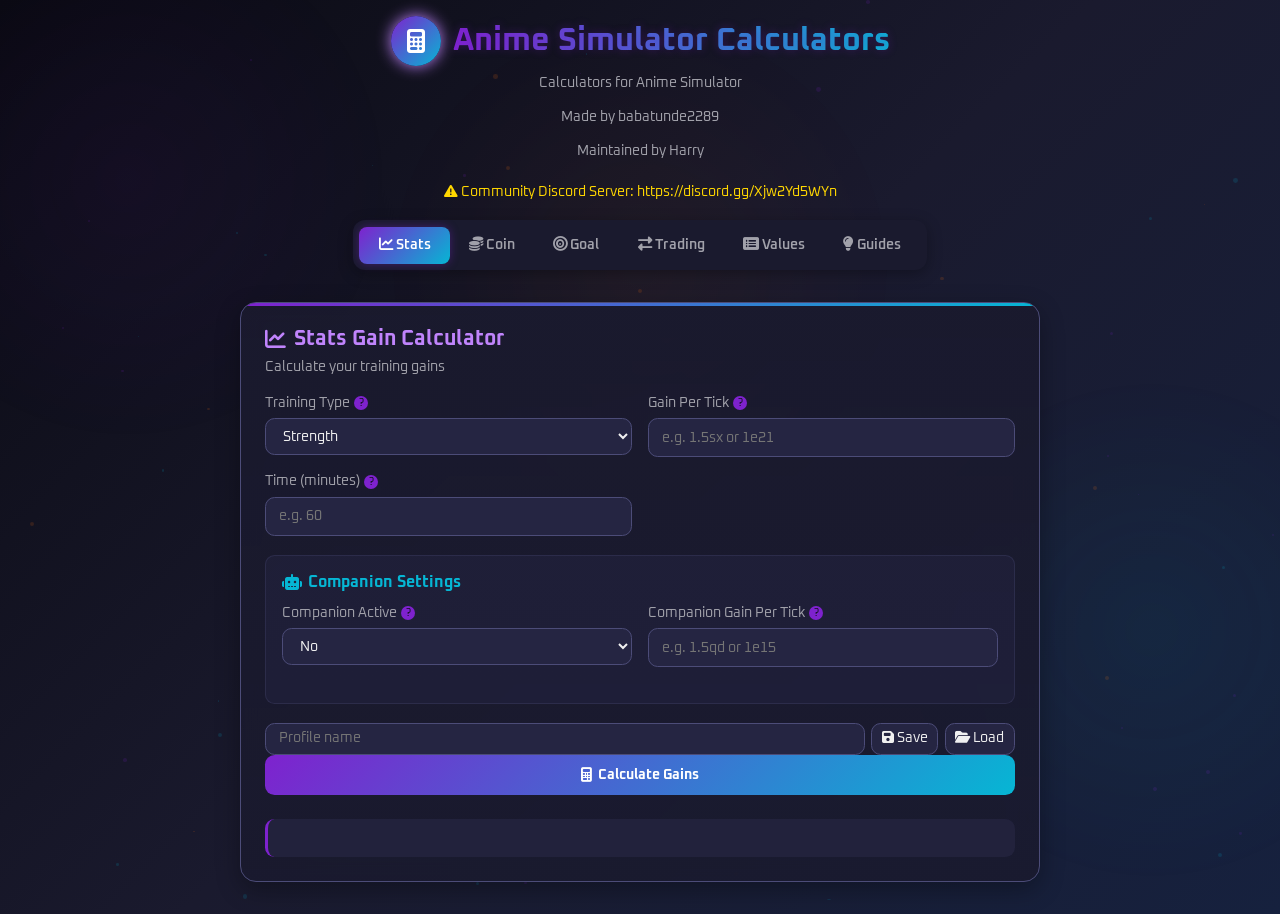
<file: index.html>
<!DOCTYPE html>
<html lang="en">
<head>
    <meta charset="UTF-8" />
    <meta name="viewport" content="width=device-width, initial-scale=1.0"/>
    <title>Anime Simulator Calculators</title>

    <link rel="icon" type="image/x-icon" href="images/icon.png">
    <link href="https://fonts.googleapis.com/css2?family=Oxanium:wght@400;600;700&display=swap" rel="stylesheet">
    <link rel="stylesheet" href="https://cdnjs.cloudflare.com/ajax/libs/font-awesome/6.4.0/css/all.min.css">
    <link rel="stylesheet" href="src/styles.css">
</head>
<body>
<div class="bg-anime"></div>
<div class="bg-particles" id="particles"></div>

<div class="header">
    <div class="logo-container">
        <div class="logo"><i class="fas fa-calculator"></i></div>
        <h1 class="title">Anime Simulator Calculators</h1>
    </div>

    <p class="subtitle">Calculators for Anime Simulator</p>
    <p class="subtitle">Made by babatunde2289</p>
    <p class="subtitle">Maintained by Harry</p>

    <p class="calculator-subtitle gold-warning">
        <i class="fas fa-exclamation-triangle"></i>
        Community Discord Server: https://discord.gg/Xjw2Yd5WYn
    </p>

    <div class="navbar">
        <button class="nav-btn active" data-tab="stats-calc"><i class="fas fa-chart-line"></i> Stats</button>
        <button class="nav-btn" data-tab="coin-calc"><i class="fas fa-coins"></i> Coin</button>
        <button class="nav-btn" data-tab="goal-calc"><i class="fas fa-bullseye"></i> Goal</button>
        <button class="nav-btn" data-tab="trade-calc"><i class="fas fa-exchange-alt"></i> Trading</button>
        <button class="nav-btn" data-tab="values-tab"><i class="fas fa-list-alt"></i> Values</button>
        <button class="nav-btn" data-tab="guides-tab"><i class="fas fa-lightbulb"></i> Guides</button>
    </div>
</div>

<div class="main-container">

    <!-- Stats tab -->
    <div class="tab-content active" id="stats-calc">
        <div class="calculator-container">
            <h2 class="calculator-title"><i class="fas fa-chart-line"></i> Stats Gain Calculator</h2>
            <p class="calculator-subtitle">Calculate your training gains</p>

            <div class="form-grid">
                <div class="form-group">
                    <label for="statType" class="form-label">Training Type
                        <div class="tooltip">?<span class="tooltiptext">Select the stat you're training (Strength, Energy, Defense, or Sword)</span></div>
                    </label>
                    <select id="statType" class="form-select">
                        <option value="strength">Strength</option>
                        <option value="energy">Energy</option>
                        <option value="defense">Defense</option>
                        <option value="sword">Sword</option>
                    </select>
                </div>
                <div class="form-group">
                    <label for="gainPerTick" class="form-label">Gain Per Tick
                        <div class="tooltip">?<span class="tooltiptext">Amount gained each training tick (e.g. 1.5sx or 1e21)</span></div>
                    </label>
                    <input type="text" id="gainPerTick" class="form-input" placeholder="e.g. 1.5sx or 1e21" required>
                </div>
                <div class="form-group">
                    <label for="time" class="form-label">Time (minutes)
                        <div class="tooltip">?<span class="tooltiptext">Duration of your training session in minutes</span></div>
                    </label>
                    <input type="number" id="time" class="form-input" placeholder="e.g. 60" required>
                </div>
            </div>

            <div class="section">
                <h3 class="section-title"><i class="fas fa-robot"></i> Companion Settings</h3>
                <div class="form-grid">
                    <div class="form-group">
                        <label for="companionActive" class="form-label">Companion Active
                            <div class="tooltip">?<span class="tooltiptext">Toggle if you have an active companion</span></div>
                        </label>
                        <select id="companionActive" class="form-select">
                            <option value="false">No</option>
                            <option value="true">Yes</option>
                        </select>
                    </div>
                    <div class="form-group">
                        <label for="companionGain" class="form-label">Companion Gain Per Tick
                            <div class="tooltip">?<span class="tooltiptext">Amount your companion gives per tick (e.g. 1.5qd or 1e15)</span></div>
                        </label>
                        <input type="text" id="companionGain" class="form-input" placeholder="e.g. 1.5qd or 1e15">
                    </div>
                </div>
            </div>

            <div class="profile-controls">
                <input type="text" id="profileName" class="profile-input" placeholder="Profile name">
                <button class="profile-btn" id="saveProfileBtn"><i class="fas fa-save"></i> Save</button>
                <button class="profile-btn" id="loadProfileBtn"><i class="fas fa-folder-open"></i> Load</button>
            </div>

            <button class="btn" id="calculateBtn"><i class="fas fa-calculator"></i> Calculate Gains</button>
            <div class="result" id="result"></div>
        </div>
    </div>

    <!-- Coin tab -->
    <div class="tab-content" id="coin-calc">
        <div class="calculator-container">
            <h2 class="calculator-title"><i class="fas fa-coins"></i> Coin Calculator</h2>
            <p class="calculator-subtitle">Calculate your coin earnings based on rank and bonuses</p>
            <div class="form-grid">
                <div class="form-group">
                    <label for="rankSelect" class="form-label">Select Rank</label>
                    <select id="rankSelect" class="form-select">
                        <option value="0">Rookie</option>
                        <option value="1">Ninja</option>
                        <option value="2">Pirate</option>
                        <option value="3">Ghoul</option>
                        <option value="4">Hero</option>
                        <option value="5">Reaper</option>
                        <option value="6">Warrior</option>
                        <option value="7">Sin</option>
                        <option value="8">Mage</option>
                        <option value="9">Demon</option>
                        <option value="10">Emperor</option>
                        <option value="11">Elder</option>
                        <option value="12">Overlord</option>
                        <option value="13">Leader</option>
                        <option value="14">Deity</option>
                        <option value="15">Sage</option>
                        <option value="16">Mask</option>
                        <option value="17">Shinigami</option>
                        <option value="18">Hashira</option>
                        <option value="19">Destroyer</option>
                        <option value="20">Otsutsuki</option>
                        <option value="21">Pirate King</option>
                        <option value="22">Kishin</option>
                        <option value="23">Angel</option>
                    </select>
                </div>
                <div class="form-group">
                    <label for="coinTimeInput" class="form-label">Time (minutes)
                        <div class="tooltip">?<span class="tooltiptext">Duration of coin earning in minutes</span></div>
                    </label>
                    <input type="number" id="coinTimeInput" class="form-input" placeholder="e.g. 60" required>
                </div>
            </div>

            <div class="section">
                <h3 class="section-title"><i class="fas fa-gem"></i> Bonuses</h3>
                <div class="checkbox-group">
                    <label class="checkbox-label"><input type="checkbox" id="doubleCoins" class="checkbox-input"> 2x Coins Gamepass</label>
                    <label class="checkbox-label"><input type="checkbox" id="goldCompanion" class="checkbox-input"> Gold Companion (+20%)</label>
                </div>
            </div>

            <button class="btn" id="calculateCoinsBtn"><i class="fas fa-coins"></i> Calculate Earnings</button>
            <div class="result" id="coinResult"></div>
        </div>
    </div>

    <!-- Goal tab -->
    <div class="tab-content" id="goal-calc">
        <div class="calculator-container">
            <h2 class="calculator-title"><i class="fas fa-bullseye"></i> Goal Calculator</h2>
            <p class="calculator-subtitle">Calculate time to reach your target</p>

            <div class="form-grid">
                <div class="form-group">
                    <label for="goalStatType" class="form-label">Training Type
                        <div class="tooltip">?<span class="tooltiptext">Select the stat you're training (Strength, Energy, Defense, or Sword)</span></div>
                    </label>
                    <select id="goalStatType" class="form-select">
                        <option value="strength">Strength</option>
                        <option value="energy">Energy</option>
                        <option value="defense">Defense</option>
                        <option value="sword">Sword</option>
                    </select>
                </div>
                <div class="form-group">
                    <label for="goalGainPerTick" class="form-label">Your Gain Per Tick
                        <div class="tooltip">?<span class="tooltiptext">Amount you gain each training tick (e.g. 1.5sx or 1e21)</span></div>
                    </label>
                    <input type="text" id="goalGainPerTick" class="form-input" placeholder="e.g. 1.5sx or 1e21">
                </div>
                <div class="form-group">
                    <label for="goalCompanionGain" class="form-label">Companion Gain Per Tick
                        <div class="tooltip">?<span class="tooltiptext">Amount your companion gives per tick (e.g. 1.5qd or 1e15)</span></div>
                    </label>
                    <input type="text" id="goalCompanionGain" class="form-input" placeholder="e.g. 1.5qd or 1e15">
                </div>
                <div class="form-group">
                    <label for="currentStat" class="form-label">Current Stat Value
                        <div class="tooltip">?<span class="tooltiptext">Your current stat value (e.g. 1.5sx or 1e21)</span></div>
                    </label>
                    <input type="text" id="currentStat" class="form-input" placeholder="e.g. 1.5sx or 1e21">
                </div>
                <div class="form-group">
                    <label for="desiredStat" class="form-label">Desired Stat Value
                        <div class="tooltip">?<span class="tooltiptext">Your target stat value (e.g. 2.5sx or 2.5e21)</span></div>
                    </label>
                    <input type="text" id="desiredStat" class="form-input" placeholder="e.g. 2.5sx or 2.5e21">
                </div>
            </div>

            <div class="profile-controls">
                <input type="text" id="goalProfileName" class="profile-input" placeholder="Profile name">
                <button class="profile-btn" id="saveGoalProfileBtn"><i class="fas fa-save"></i> Save</button>
                <button class="profile-btn" id="loadGoalProfileBtn"><i class="fas fa-folder-open"></i> Load</button>
            </div>

            <button class="btn" id="calculateGoalBtn"><i class="fas fa-bullseye"></i> Calculate Time Needed</button>
            <div class="result" id="goalResult"></div>
        </div>
    </div>

    <!-- Trade tab -->
    <div class="tab-content" id="trade-calc">
        <div class="calculator-container">
            <h2 class="calculator-title"><i class="fas fa-exchange-alt"></i> Companion Trading Calculator</h2>
            <p class="calculator-subtitle">Calculate the value of your companion trades</p>
            <b><p class="calculator-subtitle">Special thanks to Harry, BruceWaynie, War, Svfe09 and Fantom for their help with values!</p></b>
            <b><p class="calculator-subtitle">Trading is at your own risk! Do not DM devs or Testers help for scams</p></b>

            <div class="trade-container">
                <div class="trade-panel">
                    <h2 class="panel-title">Your Offer</h2>
                    <div class="add-companion-btn" id="add-your-companion"><i class="fas fa-plus-circle"></i><span>Add Companion</span></div>
                    <div class="selected-companions" id="your-offer"></div>
                </div>

                <div class="trade-panel">
                    <h2 class="panel-title">Their Offer</h2>
                    <div class="add-companion-btn" id="add-their-companion"><i class="fas fa-plus-circle"></i><span>Add Companion</span></div>
                    <div class="selected-companions" id="their-offer"></div>
                </div>
            </div>

            <button class="btn" id="calculate-trade"><i class="fas fa-calculator"></i> Calculate Trade</button>

            <div class="result" id="trade-result">
                <div class="result-item"><span>Your Offer Value:</span><span class="result-value" id="your-value">0</span></div>
                <div class="result-item"><span>Their Offer Value:</span><span class="result-value" id="their-value">0</span></div>
                <div class="result-item result-divider">
                    <span class="result-label-strong">Trade Result:</span>
                    <span class="result-value-strong" id="trade-result-text">Fair Trade</span>
                </div>
                <div class="result-item"><span>Difference:</span><span class="result-value" id="difference-value">0</span></div>
            </div>
        </div>
    </div>

    <!-- Values tab -->
    <div class="tab-content" id="values-tab">
        <div class="calculator-container">
            <h2 class="calculator-title"><i class="fas fa-list-alt"></i> Companion & Aura Values</h2>
            <p class="calculator-subtitle">Reference values for trading companions and auras</p>
            <p class="calculator-subtitle gold-warning"><i class="fas fa-exclamation-triangle"></i> Values are approximate and may change over time</p>

            <div class="search-box">
                <input type="text" id="values-search" class="search-input" placeholder="Search companions and auras...">
            </div>

            <div class="values-container">
                <div class="values-section">
                    <h3 class="values-section-title"><i class="fas fa-robot"></i> Companions</h3>
                    <div class="values-grid" id="companions-values"></div>
                </div>
                <div class="values-section">
                    <h3 class="values-section-title"><i class="fas fa-certificate"></i> Auras</h3>
                    <div class="values-grid" id="auras-values"></div>
                </div>
            </div>
        </div>
    </div>
</div>

<!-- Modal -->
<div class="modal" id="companion-modal">
    <div class="modal-content">
        <div class="modal-header">
            <h2 class="modal-title">Select Companion</h2>
            <button class="close-modal" id="close-modal">&times;</button>
        </div>
        <div class="companion-grid" id="companion-grid"></div>
    </div>
</div>

<!-- Guides tab -->
<div class="tab-content" id="guides-tab">
    <div class="calculator-container">
        <h2 class="calculator-title"><i class="fas fa-lightbulb"></i> Tips & Guides</h2>
        <p class="calculator-subtitle">Expert strategies to help you master Anime Simulator</p>
        <p>TIP: Subscribe to SomnoKen for Great Guides</p>
        <p>LINK : https://www.youtube.com/@SomnoKent</p>
        <a href="https://animesimulator.fandom.com/wiki/Anime_Simulator_Wiki"
           target="_blank"
           rel="noopener noreferrer"
           class="wiki-link">
            Check out the official Wiki for more information
        </a>
        <div class="guides-container">
            <div class="guide-category">
                <h3 class="guide-category-title">Boss Fight Strategies</h3>

                <div class="guide-item">
                    <h4 class="guide-item-title"><i class="fas fa-skull"></i> How to Beat ANY boss</h4>
                    <div class="guide-content">
                        <p>Bosses in Anime Simulator are tough, especially for low levels. Here's how to defeat them:</p>
                        <ul>
                            <li>Tailed Form + Gold Digger (before entering the boss)</li>
                            <li>Tsunami (7 seconds before boss)</li>
                            <li>Meteorite Destruction (3 seconds before boss)</li>
                            <li>Gold Digger <strong>C Move</strong> (when boss spawns)</li>
                            <li>Double jump</li>
                            <li>Extinction Rain (hold) + Divine Blessing + Multi-Bomb Shuriken + other random powers</li>
                        </ul>
                        <div class="guide-tip"><strong>Pro Tip:</strong> A good companion to use is <strong>Freeah</strong>, as it provides healing and is effective against bosses.</div>
                    </div>
                </div>

                <div class="guide-item">
                    <h4 class="guide-item-title"><i class="fas fa-crown"></i> Beatin Dungeons</h4>
                    <div class="guide-content">
                        <p>Dungeons are similar to bosses:</p>
                        <ul>
                            <li>Mostly the same moves as for bosses.</li>
                            <li><strong>Sound Breathing</strong> is another meta transformation:
                                <ul><li>Good damage</li><li>Low cooldowns</li></ul>
                            </li>
                            <li>Some players still prefer <strong>Gold Digger</strong>.</li>
                            <li>With the moves above, you can grind dungeons efficiently. Have a good Companion and use Shadows.</li>
                        </ul>
                    </div>
                </div>
            </div>

            <div class="guide-category">
                <h3 class="guide-category-title">General Gameplay Tips</h3>
                <div class="guide-item">
                    <h4 class="guide-item-title"><i class="fas fa-chart-line"></i> Efficient Stat Training</h4>
                    <div class="guide-content">
                        <p>Maximize your training efficiency:</p>
                        <ul>
                            <li>Focus on one stat at a time</li>
                            <li>Upgrade your multiplier for better gains</li>
                        </ul>
                    </div>
                </div>

                <div class="guide-item">
                    <h4 class="guide-item-title"><i class="fas fa-coins"></i> Coin Farming Strategies</h4>
                    <div class="guide-content">
                        <p>Earn coins faster:</p>
                        <ul>
                            <li>Complete daily quests</li>
                            <li>Farm in areas matching your power level</li>
                            <li>Use coin multipliers when available</li>
                        </ul>
                    </div>
                </div>
            </div> <!-- /guide-category -->
        </div> <!-- /guides-container -->
    </div> <!-- /calculator-container -->
</div> <!-- /guides-tab -->

<!-- ES modules -->
<script type="module" src="src/calc.js"></script>
</body>
</html>
</file>
<file: src/styles.css>
:root {
    --primary:#7e22ce; --primary-glow:#c084fc;
    --secondary:#06b6d4; --secondary-glow:#22d3ee;
    --accent:#f97316; --accent-glow:#fdba74;
    --bg-dark:#0f0f19; --bg-card:#1a1a2e; --bg-element:#252542;
    --border:#4c4c78; --text-main:#f0f0f0; --text-secondary:#a1a1aa;
    --success:#22c55e; --error:#ef4444; --gold:#FFD700; --atomic:#50C878;
}

*{box-sizing:border-box;margin:0;padding:0}
body{font-family:'Oxanium',sans-serif;background:linear-gradient(135deg,#0a0a12 0%,#1a1a2e 50%,#16213e 100%);color:var(--text-main);min-height:100vh;padding:1rem;display:flex;flex-direction:column;align-items:center;position:relative;overflow-x:hidden}
.bg-anime{position:fixed;inset:0;z-index:-1;opacity:.15;background:radial-gradient(circle at 10% 20%,rgba(126,34,206,.4) 0%,transparent 20%),radial-gradient(circle at 90% 70%,rgba(6,182,212,.4) 0%,transparent 20%),radial-gradient(circle at 50% 30%,rgba(249,115,22,.3) 0%,transparent 30%);animation:pulseBackground 15s ease infinite}
@keyframes pulseBackground{0%,100%{opacity:.1}50%{opacity:.2}}
.bg-particles{position:fixed;inset:0;z-index:-2;overflow:hidden}
.particle{position:absolute;background:var(--primary);border-radius:50%;opacity:.15;animation:float linear infinite}
@keyframes float{to{transform:translateY(-100vh) translateX(20vw)}}
.header{width:100%;max-width:1200px;display:flex;flex-direction:column;align-items:center;margin-bottom:1rem}
.logo-container{display:flex;align-items:center;margin-bottom:.5rem}
.logo{width:50px;height:50px;background:linear-gradient(135deg,var(--primary),var(--secondary));border-radius:50%;display:flex;align-items:center;justify-content:center;margin-right:.75rem;box-shadow:0 0 15px var(--primary-glow)}
.logo i{font-size:1.5rem;color:#fff}
.title{font-size:2rem;background:linear-gradient(90deg,var(--primary),var(--secondary));-webkit-background-clip:text;-webkit-text-fill-color:transparent;text-shadow:0 0 10px rgba(126,34,206,.3)}
.subtitle{color:var(--text-secondary);font-size:.9rem;text-align:center;max-width:600px;margin-bottom:1rem}
.navbar{display:flex;background:var(--bg-card);padding:.4rem;border-radius:.75rem;box-shadow:0 4px 15px rgba(0,0,0,.3);margin-bottom:1rem;flex-wrap:wrap;justify-content:center}
.nav-btn{padding:.6rem 1.2rem;background:transparent;border:none;color:var(--text-secondary);font-weight:600;font-size:.9rem;border-radius:.5rem;cursor:pointer;transition:all .3s ease;font-family:'Oxanium',sans-serif}
.nav-btn.active{background:linear-gradient(135deg,var(--primary),var(--secondary));color:#fff;box-shadow:0 0 10px rgba(126,34,206,.4)}
.nav-btn:hover:not(.active){background:rgba(126,34,206,.1);color:var(--primary-glow)}
.main-container{width:100%;max-width:1200px;display:flex;flex-direction:column;align-items:center}
.calculator-container{background:linear-gradient(to bottom,rgba(26,26,46,.95),rgba(26,26,46,.85));backdrop-filter:blur(10px);padding:1.5rem;border-radius:1rem;box-shadow:0 8px 25px rgba(0,0,0,.3);border:1px solid var(--border);position:relative;overflow:hidden;width:100%;max-width:800px;margin-bottom:1rem;animation:fadeIn .5s ease-out}
.calculator-container::before{content:'';position:absolute;top:0;left:0;right:0;height:3px;background:linear-gradient(90deg,var(--primary),var(--secondary))}
.calculator-title{font-size:1.3rem;margin-bottom:.4rem;color:var(--primary-glow);display:flex;align-items:center;gap:.5rem}
.calculator-subtitle{color:var(--text-secondary);font-size:.85rem;margin-bottom:1.2rem}
.form-grid{display:grid;grid-template-columns:1fr;gap:1rem;margin-bottom:1.2rem}
@media(min-width:640px){.form-grid{grid-template-columns:1fr 1fr}}
.form-group{display:flex;flex-direction:column;gap:.4rem}
.form-label{font-size:.85rem;color:var(--text-secondary);display:flex;align-items:center;gap:.25rem}
.form-input,.form-select{background:var(--bg-element);border:1px solid var(--border);border-radius:.6rem;padding:.6rem .8rem;color:var(--text-main);font-size:.9rem;font-family:'Oxanium',sans-serif;transition:all .3s ease}
.form-input:focus,.form-select:focus{outline:none;border-color:var(--primary);box-shadow:0 0 0 3px rgba(126,34,206,.3)}
.checkbox-group{display:flex;gap:.8rem;margin-bottom:.8rem}
.checkbox-label{display:flex;align-items:center;gap:.4rem;font-size:.85rem;color:var(--text-secondary);cursor:pointer}
.checkbox-input{width:16px;height:16px;accent-color:var(--primary)}
.section{background:rgba(37,37,66,.5);padding:1rem;border-radius:.6rem;margin-bottom:1.2rem;border:1px solid rgba(76,76,120,.3)}
.section-title{font-size:1rem;margin-bottom:.8rem;color:var(--secondary);display:flex;align-items:center;gap:.4rem}
.btn{background:linear-gradient(135deg,var(--primary),var(--secondary));color:#fff;font-size:.9rem;font-weight:700;padding:.7rem;border:none;border-radius:.6rem;cursor:pointer;width:100%;transition:all .3s ease;font-family:'Oxanium',sans-serif;display:flex;align-items:center;justify-content:center;gap:.4rem}
.btn:hover{transform:translateY(-2px);box-shadow:0 6px 15px rgba(6,182,212,.3)}
.btn-secondary{background:var(--bg-element);color:var(--text-main)}
.btn-secondary:hover{box-shadow:0 6px 15px rgba(76,76,120,.3)}
.profile-controls{display:flex;gap:.4rem;margin-top:.8rem}
.profile-input{flex-grow:1;background:var(--bg-element);border:1px solid var(--border);border-radius:.6rem;padding:.4rem .8rem;color:var(--text-main);font-family:'Oxanium',sans-serif;font-size:.85rem}
.profile-btn{background:var(--bg-element);color:var(--text-main);border:1px solid var(--border);border-radius:.6rem;padding:.4rem .6rem;cursor:pointer;font-size:.85rem;transition:.2s;font-family:'Oxanium',sans-serif}
.profile-btn:hover{background:var(--primary);color:#fff}
.result{margin-top:1.5rem;background:rgba(37,37,66,.7);padding:1.2rem;border-radius:.6rem;border-left:3px solid var(--primary);font-size:.9rem}
.result-item{margin-bottom:.6rem;display:flex;justify-content:space-between;align-items:center}
.result-label{color:var(--text-secondary)}
.result-value{font-weight:600;color:var(--primary-glow)}
.result-divider{margin-top:1rem;padding-top:1rem;border-top:1px solid var(--border)}
.result-label-strong{font-weight:700}
.result-value-strong{font-weight:700}
.tooltip{position:relative;display:inline-block;width:14px;height:14px;background:var(--primary);color:var(--bg-dark);border-radius:50%;text-align:center;font-size:10px;line-height:14px;cursor:help}
.tooltip .tooltiptext{visibility:hidden;width:180px;background:var(--bg-element);color:var(--text-main);text-align:center;border-radius:6px;padding:6px;position:absolute;z-index:1;bottom:125%;left:50%;transform:translateX(-50%);opacity:0;transition:opacity .3s;font-size:.75rem;border:1px solid var(--border)}
.tooltip:hover .tooltiptext{visibility:visible;opacity:1}
.tab-content{display:none;width:100%;align-items:center;flex-direction:column}
.tab-content.active{display:flex}
@keyframes fadeIn{from{opacity:0;transform:translateY(10px)}to{opacity:1;transform:translateY(0)}}
.trade-container{display:grid;grid-template-columns:1fr;gap:1.2rem}
@media(min-width:768px){.trade-container{grid-template-columns:1fr 1fr}}
.trade-panel{background:rgba(37,37,66,.7);padding:1.2rem;border-radius:.6rem;border:1px solid rgba(76,76,120,.5);min-height:250px}
.panel-title{font-size:1.1rem;margin-bottom:.8rem;color:var(--primary-glow);text-align:center}
.add-companion-btn{background:var(--bg-element);border:2px dashed var(--border);border-radius:.6rem;padding:1.2rem;display:flex;flex-direction:column;align-items:center;justify-content:center;cursor:pointer;transition:.2s;color:var(--text-secondary);font-size:.9rem;margin-bottom:.8rem}
.add-companion-btn:hover{border-color:var(--primary);color:var(--primary)}
.add-companion-btn i{font-size:1.7rem;margin-bottom:.4rem}
.selected-companions{display:flex;flex-direction:column;gap:.6rem}
.companion-item{background:var(--bg-element);border-radius:.4rem;padding:.6rem;display:flex;align-items:center;justify-content:space-between;position:relative;font-size:.85rem}
.companion-info{display:flex;align-items:center;gap:.6rem}
.companion-image{width:35px;height:35px;object-fit:contain;border-radius:50%;background:var(--bg-dark);padding:2px}
.companion-name{font-weight:600}
.companion-amount{display:flex;align-items:center;gap:.4rem}
.amount-input{background:var(--bg-dark);border:1px solid var(--border);border-radius:.4rem;padding:.3rem .4rem;color:var(--text-main);width:50px;text-align:center;font-family:'Oxanium',sans-serif;font-size:.8rem}
.remove-btn{background:none;border:none;color:var(--error);cursor:pointer;font-size:1.1rem;display:flex;align-items:center}
.modal{display:none;position:fixed;inset:0;background:rgba(0,0,0,.8);z-index:100;align-items:center;justify-content:center}
.modal-content{background:var(--bg-card);border-radius:.6rem;width:90%;max-width:700px;max-height:70vh;overflow-y:auto;padding:1.2rem;border:1px solid var(--primary);box-shadow:0 0 25px rgba(126,34,206,.3)}
.modal-header{display:flex;justify-content:space-between;align-items:center;margin-bottom:1.2rem;position:sticky;top:0;background:var(--bg-card);padding:1rem 0;z-index:10}
.modal-title{font-size:1.3rem;color:var(--primary)}
.close-modal{background:none;border:none;color:var(--text-secondary);font-size:1.3rem;cursor:pointer}
.companion-grid{display:grid;grid-template-columns:repeat(auto-fill,minmax(90px,1fr));gap:.8rem}
.companion-option{background:var(--bg-element);border-radius:.4rem;padding:.6rem;display:flex;flex-direction:column;align-items:center;cursor:pointer;transition:.2s;border:1px solid transparent}
.companion-option:hover{border-color:var(--primary);transform:translateY(-3px)}
.companion-option img{width:45px;height:45px;object-fit:contain;margin-bottom:.4rem;background:var(--bg-dark);border-radius:50%;padding:4px}
.companion-option span{font-size:.75rem;text-align:center}
.companion-value{font-size:.65rem;color:var(--primary);margin-top:.2rem}
.trait-selector{position:absolute;top:-8px;right:-8px;background:var(--bg-element);border-radius:50%;width:20px;height:20px;display:flex;align-items:center;justify-content:center;cursor:pointer;z-index:1;border:1px solid var(--border);font-size:.7rem}
.trait-options{position:absolute;top:25px;right:0;background:var(--bg-element);border-radius:.4rem;padding:.4rem;display:none;flex-direction:column;gap:.4rem;z-index:2;border:1px solid var(--border);box-shadow:0 2px 8px rgba(0,0,0,.2)}
.trait-option{padding:.2rem .4rem;border-radius:.2rem;cursor:pointer;font-size:.7rem;white-space:nowrap}
.trait-option:hover{background:var(--bg-dark)}
.trait-option.normal{color:var(--text-main)}
.trait-option.gold{color:var(--gold)}
.trait-option.atomic{color:var(--atomic)}
.trait-indicator{width:10px;height:10px;border-radius:50%;display:inline-block;margin-right:.2rem}
.trait-indicator.normal{background:var(--text-secondary)}
.trait-indicator.gold{background:var(--gold)}
.trait-indicator.atomic{background:var(--atomic)}
.trait-display{position:absolute;top:-6px;left:-6px;font-size:.6rem;padding:.1rem .25rem;border-radius:.2rem;font-weight:bold}
.trait-display.gold{background:var(--gold);color:#000}
.trait-display.atomic{background:var(--atomic);color:#000}
.values-container{display:grid;grid-template-columns:1fr;gap:1.5rem;width:100%}
.values-section{background:rgba(37,37,66,.7);padding:1.2rem;border-radius:.6rem;border:1px solid rgba(76,76,120,.5)}
.values-section-title{font-size:1.3rem;margin-bottom:1rem;color:var(--primary-glow);text-align:center;padding-bottom:.5rem;border-bottom:1px solid var(--border)}
.values-grid{display:grid;grid-template-columns:repeat(auto-fill,minmax(150px,1fr));gap:1rem}
.value-item{background:var(--bg-element);border-radius:.6rem;padding:.8rem;display:flex;flex-direction:column;align-items:center;transition:.2s;border:1px solid transparent}
.value-item:hover{border-color:var(--primary);transform:translateY(-3px)}
.value-image{width:70px;height:70px;object-fit:contain;margin-bottom:.6rem;background:var(--bg-dark);border-radius:50%;padding:6px}
.value-name{font-weight:600;margin-bottom:.4rem;text-align:center;font-size:.9rem}
.value-details{display:flex;flex-direction:column;gap:.2rem;width:100%}
.value-detail{display:flex;justify-content:space-between;font-size:.75rem}
.value-label{color:var(--text-secondary)}
.value-amount{font-weight:600;color:var(--primary-glow)}
.gold-value{color:var(--gold)}
.atomic-value{color:var(--atomic)}
.search-box{margin-bottom:1rem;width:100%}
.search-input{width:100%;padding:.6rem 1rem;border-radius:.6rem;background:var(--bg-element);border:1px solid var(--border);color:var(--text-main);font-family:'Oxanium',sans-serif}
.search-input:focus{outline:none;border-color:var(--primary);box-shadow:0 0 0 3px rgba(126,34,206,.3)}
.guides-container{width:100%;max-width:1000px}
.guide-category{margin-bottom:2rem}
.guide-category-title{font-size:1.8rem;color:var(--primary-glow);margin-bottom:1rem;padding-bottom:.5rem;border-bottom:2px solid var(--primary)}
.guide-item{background:rgba(37,37,66,.5);border-radius:.75rem;padding:1.5rem;margin-bottom:1.5rem;border:1px solid var(--border);backdrop-filter:blur(5px)}
.guide-item-title{font-size:1.3rem;color:var(--secondary);margin-bottom:1rem;display:flex;align-items:center;gap:.5rem}
.guide-content{color:var(--text-main);line-height:1.6}
.guide-tip{background:rgba(135,206,235,.1);border-left:4px solid var(--secondary);padding:1rem;margin:1rem 0;border-radius:0 .5rem .5rem 0}
.guide-warning{background:rgba(239,68,68,.1);border-left:4px solid var(--error);padding:1rem;margin:1rem 0;border-radius:0 .5rem .5rem 0}
.gold-warning{color:var(--gold);margin-top:.5rem}
.wiki-link {display: inline-block;margin-top:0.8rem;margin-bottom: 0.8rem;font-size:1.2rem;font-weight:700;color: var(--secondary);text-decoration:none;transition:color 0.3s ease, text-shadow 0.3s ease}
.wiki-link:hover{color: var(--primary-glow);text-shadow: 0 0 10px var(--primary-glow)}
</file>
